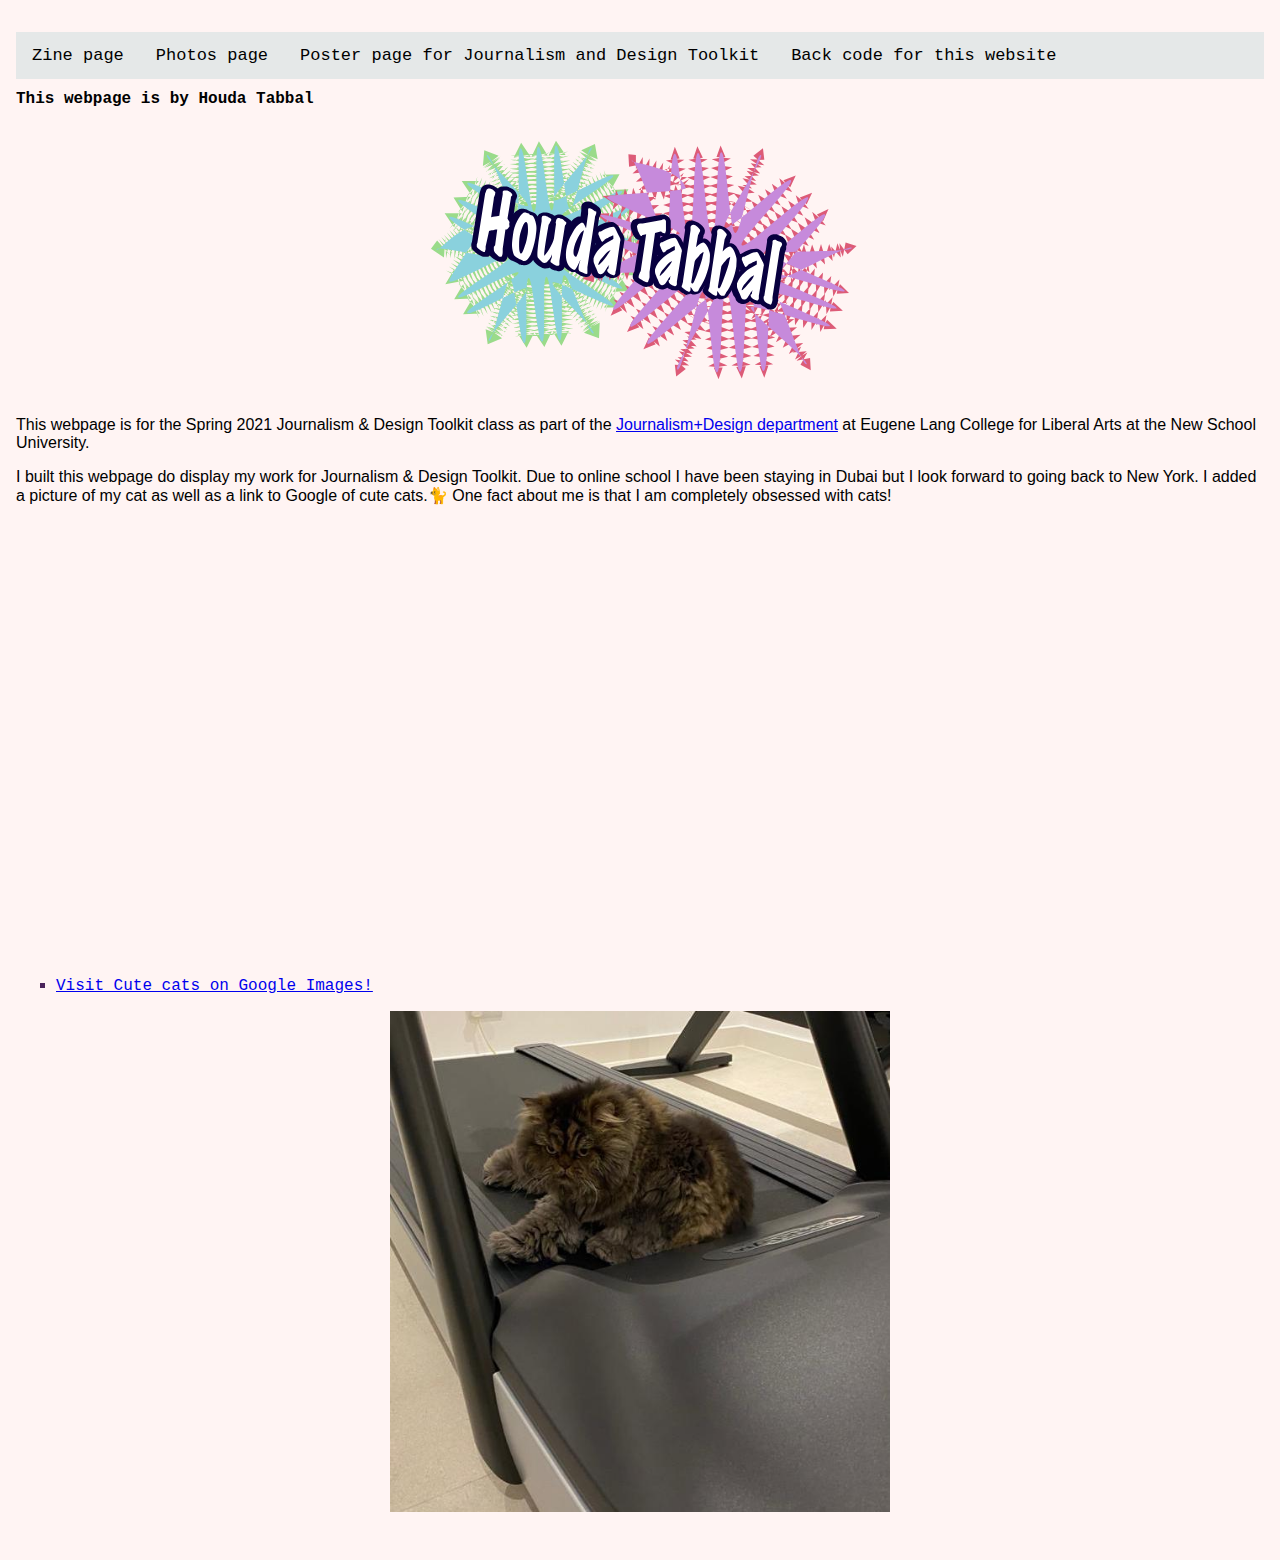
<file: index.html>
<!DOCTYPE html>
<html lang="en">

	<head>
		<meta charset="utf-8" />
		<meta name="viewport" content="width=device-width, initial-scale=1.0" />
		<title>Houda Tabbal’s Homepage for Journalism Design Toolkit</title>
	<link rel="stylesheet" href="stylesheets/styles.css" type="text/css" /> 
	</head>

<div class="topnav">
  <a href="zine.html">Zine page</a>
  <a href="photos.html">Photos page</a>
<a href="poster.html">Poster page for Journalism and Design Toolkit</a>
<a href="https://github.com/Houda-Tabbal/jdtoolkit-homepage">Back code for this website</a>
</div>

<h1 class="main-hed">This webpage is by Houda Tabbal</h1>

<a href="https://journalismdesign.com/">
  		<img class="logo" src="houda-jd-logo.svg" width="2500px" height="1000">
  		
		</a>
		
	<body>

		
    <p>
      This webpage is for the Spring 2021 Journalism & Design Toolkit class as part of the <a href="https://www.newschool.edu/lang/journalism-design/">Journalism+Design department</a> at Eugene Lang College for Liberal Arts at the New School University.
   
   <p>
   
   I built this webpage do display my work for Journalism & Design Toolkit. Due to online school I have been staying in Dubai but I look forward to going back to New York. I added a picture of my cat as well as a link to Google of cute cats.&#128008; One fact about me is that I am completely obsessed with cats!  
    

<iframe src="https://www.google.com/maps/embed?pb=!1m18!1m12!1m3!1d15370.330316813674!2d55.2715109100742!3d25.196678049051282!2m3!1f0!2f0!3f0!3m2!1i1024!2i768!4f13.1!3m3!1m2!1s0x3e5f43348a67e24b%3A0xff45e502e1ceb7e2!2sBurj%20Khalifa!5e0!3m2!1sen!2sae!4v1617124846454!5m2!1sen!2sae" width="600" height="450" style="border:0;" allowfullscreen="" loading="lazy"></iframe>
    <p>
    
    <ul style="list-style-type:square">

<li><a href="https://www.google.com/search?q=cute+cats&source=lnms&tbm=isch&sa=X&ved=2ahUKEwjxuYfYkdHuAhUEElkFHRHcDc8Q_AUoAXoECCIQAw&biw=2006&bih=1018#imgrc=S_fAjEZ3GR3VEM/">Visit Cute cats on Google Images!</a> </li>
</ul>

<img src="ImageOFcasper.JPG">
		</p>

    <!-- This is a comment, does it work?-->
	</body>

</html>
</file>
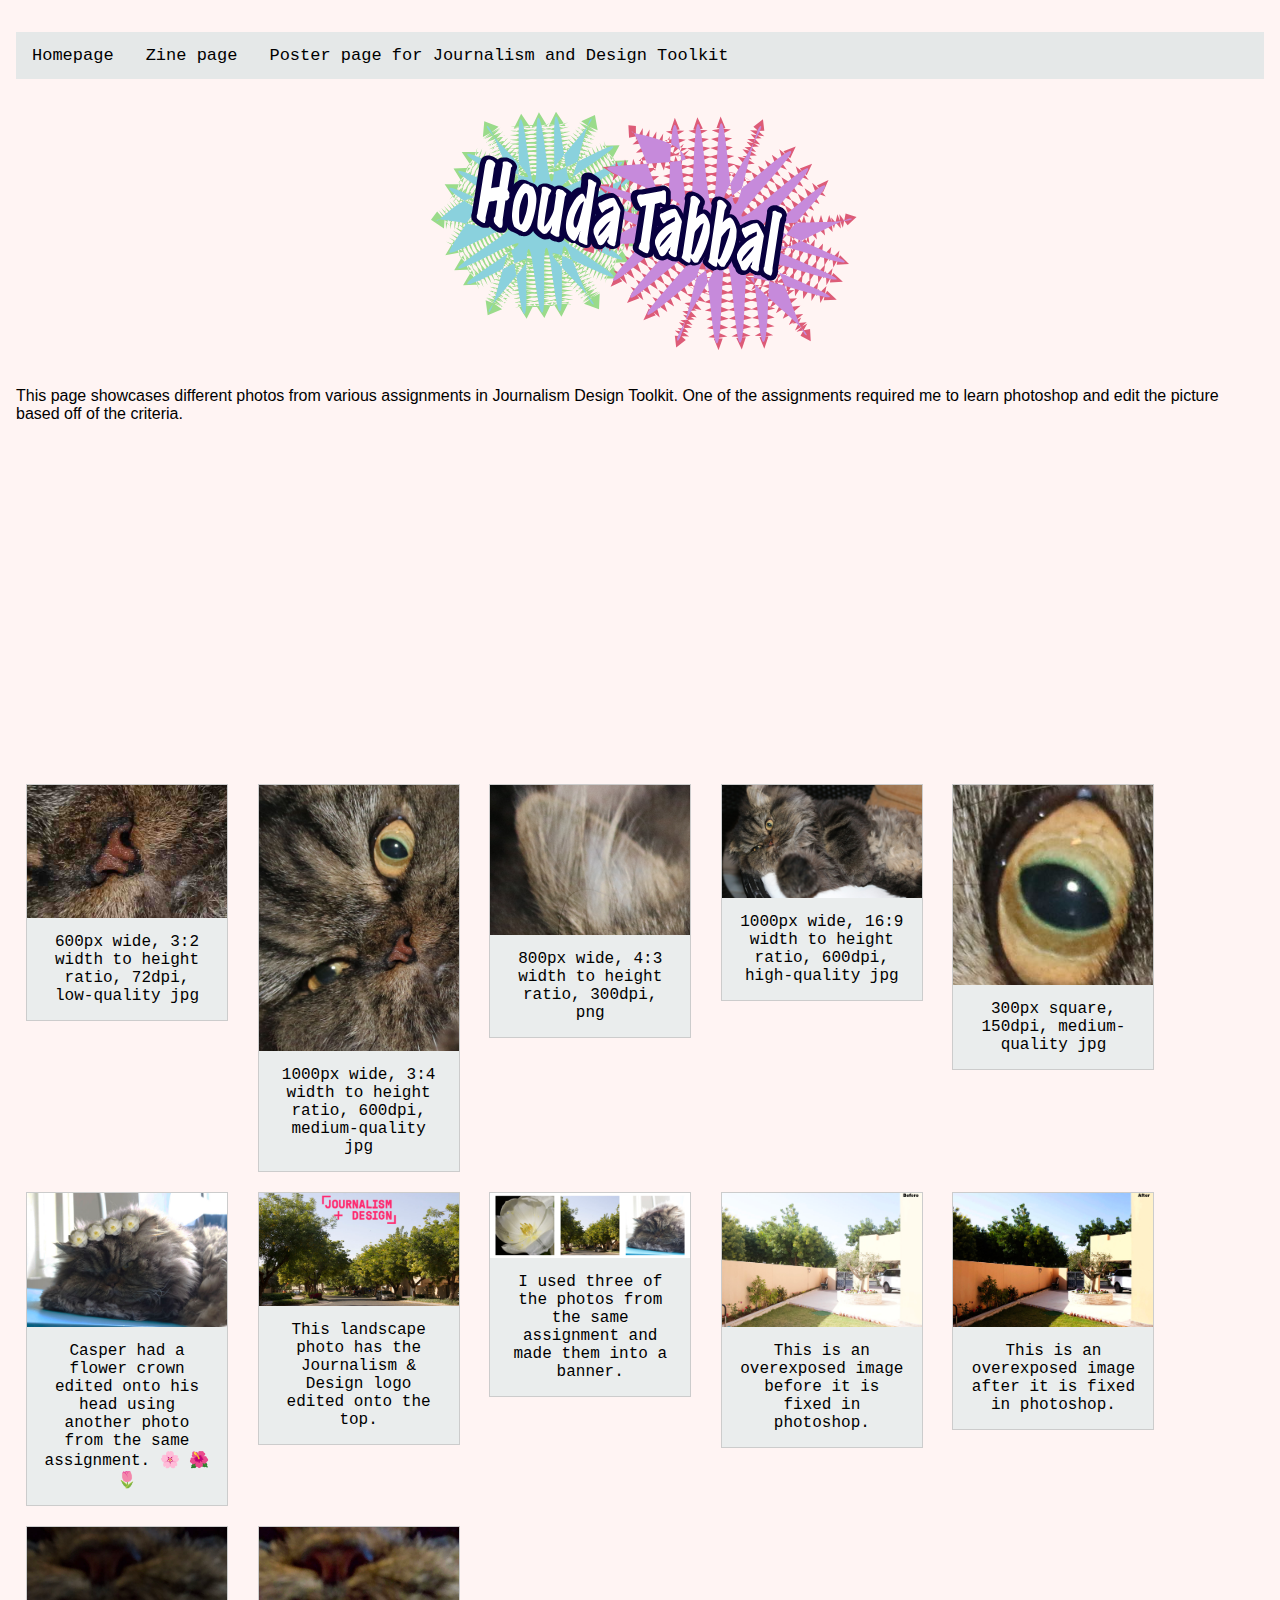
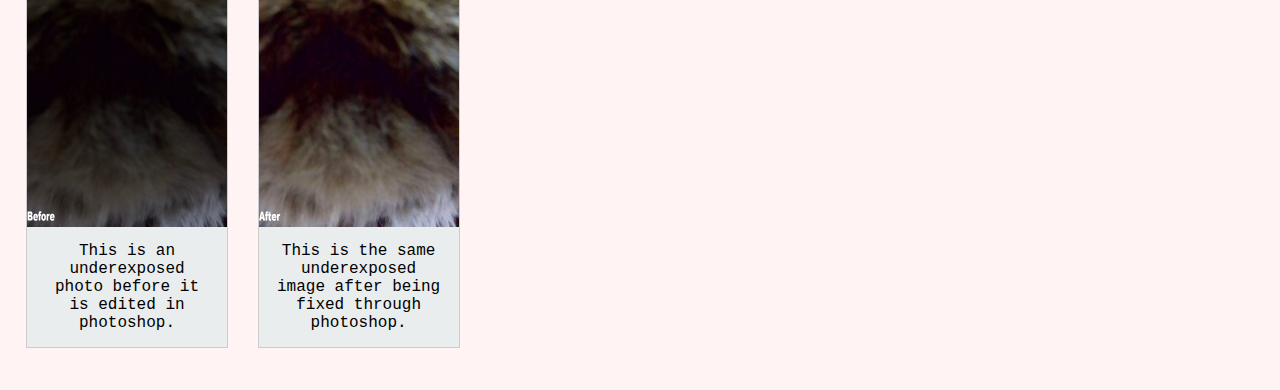
<file: photos.html>
<!DOCTYPE html>
<html lang="en">
     		     
<head>
		<meta charset="utf-8" />
		<meta name="viewport" content="width=device-width, initial-scale=1.0" />
		<title>Homepage for Sunset Photography</title>
	<link rel="stylesheet" href="stylesheets/styles.css" type="text/css" /> 
	
	 <div class="topnav">
	<a href="index.html">Homepage</a>
  <a href="houda-final-zine.html">Zine page</a>
<a href="poster.html">Poster page for Journalism and Design Toolkit</a>
</div>

	</head>
	
	<a href="https://journalismdesign.com/">
  		<img class="logo" src="houda-jd-logo.svg" width="2500px" height="1000">
		</a>
	<p>
      This page showcases different photos from various assignments in Journalism Design Toolkit. One of the assignments required me to learn photoshop and edit the picture based off of the criteria. 
      
      <p>
    	   
      <iframe width="560" height="315" src="https://www.youtube.com/embed/KAmSB5MQxOo" title="YouTube video player" frameborder="0" allow="accelerometer; autoplay; clipboard-write; encrypted-media; gyroscope; picture-in-picture" allowfullscreen></iframe>
       
<style>
div.gallery {
  margin: 10px;
  border: 1px solid #ccc;
  display: inline-block;
  vertical-align: top;
  width: 200px;
  background: #EAEDED
}

div.gallery:hover {
  border: 1px solid #777;
}

div.gallery img {
  width: 100%;
  height: auto;
}

div.desc {
  padding: 15px;
  text-align: center;
}
</style>
</head>
<body>

<div class="gallery">
    <img src="casper-3x2-72dpi-low.jpg" width="600" height="400">
  </a>
  <div class="desc">600px wide, 3:2 width to height ratio, 72dpi, low-quality jpg</div>
</div>

<div class="gallery">
    <img src="casper-3x4-600dpi-medium.jpg" width="600" height="400">
  </a>
  <div class="desc">1000px wide, 3:4 width to height ratio, 600dpi, medium-quality jpg</div>
</div>

<div class="gallery">
    <img src="casper-4x3-300dpi.png" width="600" height="400">
  </a>
  <div class="desc">800px wide, 4:3 width to height ratio, 300dpi, png</div>
</div>

<div class="gallery">
    <img src="casper-16x9-600dpi-high.jpg" width="600" height="400">
  </a>
  <div class="desc">1000px wide, 16:9 width to height ratio, 600dpi, high-quality jpg</div>
</div>

<div class="gallery">
    <img src="casper-square-150dpi-medium.jpg" width="600" height="400">
  </a>
  <div class="desc">300px square, 150dpi, medium-quality jpg</div>
</div>

<div class="gallery">
    <img src="houda-creative-casper-flowers.jpg" width="600" height="400">
  </a>
  <div class="desc">Casper had a flower crown edited onto his head using another photo from the same assignment. &#127800 &#127802 &#127799</div>
</div>

<div class="gallery">
    <img src="houda-logo.jpg" width="600" height="400">
  </a>
  <div class="desc">This landscape photo has the Journalism & Design logo edited onto the top.</div>
</div>

<div class="gallery">
    <img src="houda-banner.jpg" width="600" height="400">
  </a>
  <div class="desc">I used three of the photos from the same assignment and made them into a banner.</div>
</div>

<div class="gallery">
    <img src="houda-overexposed-before.jpg" width="600" height="400">
  </a>
  <div class="desc">This is an overexposed image before it is fixed in photoshop.</div>
</div>

<div class="gallery">
    <img src="houda-overexposed-after.jpg" width="600" height="400">
  </a>
  <div class="desc">This is an overexposed image after it is fixed in photoshop.</div>
</div>

<div class="gallery">
    <img src="houda-underexposed-before.jpg" width="600" height="400">
  </a>
  <div class="desc">This is an underexposed photo before it is edited in photoshop.</div>
</div>

<div class="gallery">
    <img src="houda-underexposed-after.jpg" width="600" height="400">
  </a>
  <div class="desc">This is the same underexposed image after being fixed through photoshop.</div>
</div>

</body>
</html>
</file>
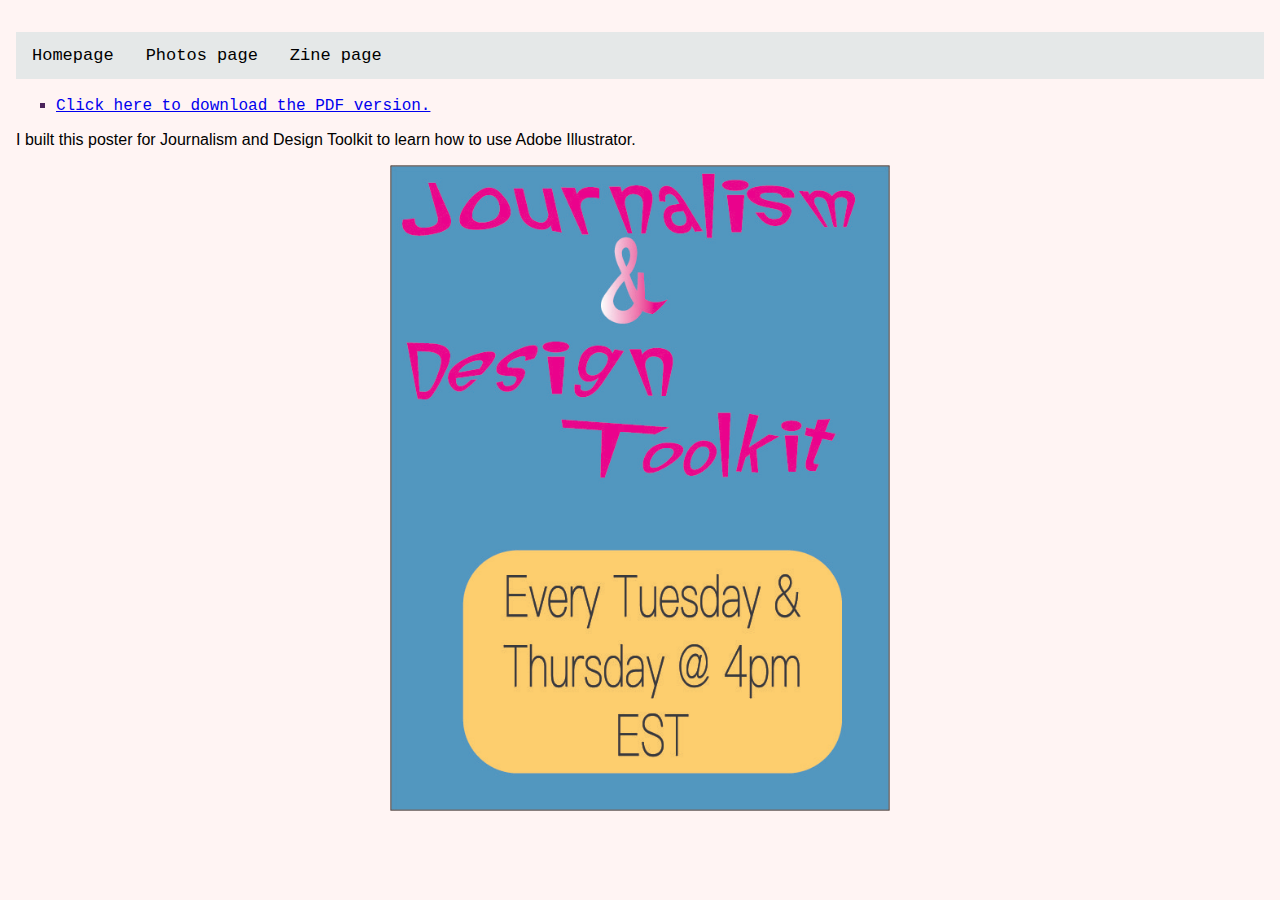
<file: poster.html>
<html lang="en">

	<head>
		<meta charset="utf-8" />
		<meta name="viewport" content="width=device-width, initial-scale=1.0" />
		<title>Poster for Journalism and Design Toolkit</title>
	    <link rel="stylesheet" href="stylesheets/styles.css" type="text/css" /> 
	 
	 <div class="topnav">
	<a href="index.html">Homepage</a>
  <a href="photos.html">Photos page</a>
  <a href="houda-final-zine.html">Zine page</a>
</div>

	    </head>
	     <ul style="list-style-type:square">
	     
	<li><a href="poster.pdf">Click here to download the PDF version.</a></li>
	</ul>
	
	<body>
	 
	 <p>
      I built this poster for Journalism and Design Toolkit to learn how to use Adobe Illustrator.  
      
      <p>
    

		
		<img src="jd-poster.jpg">
</file>
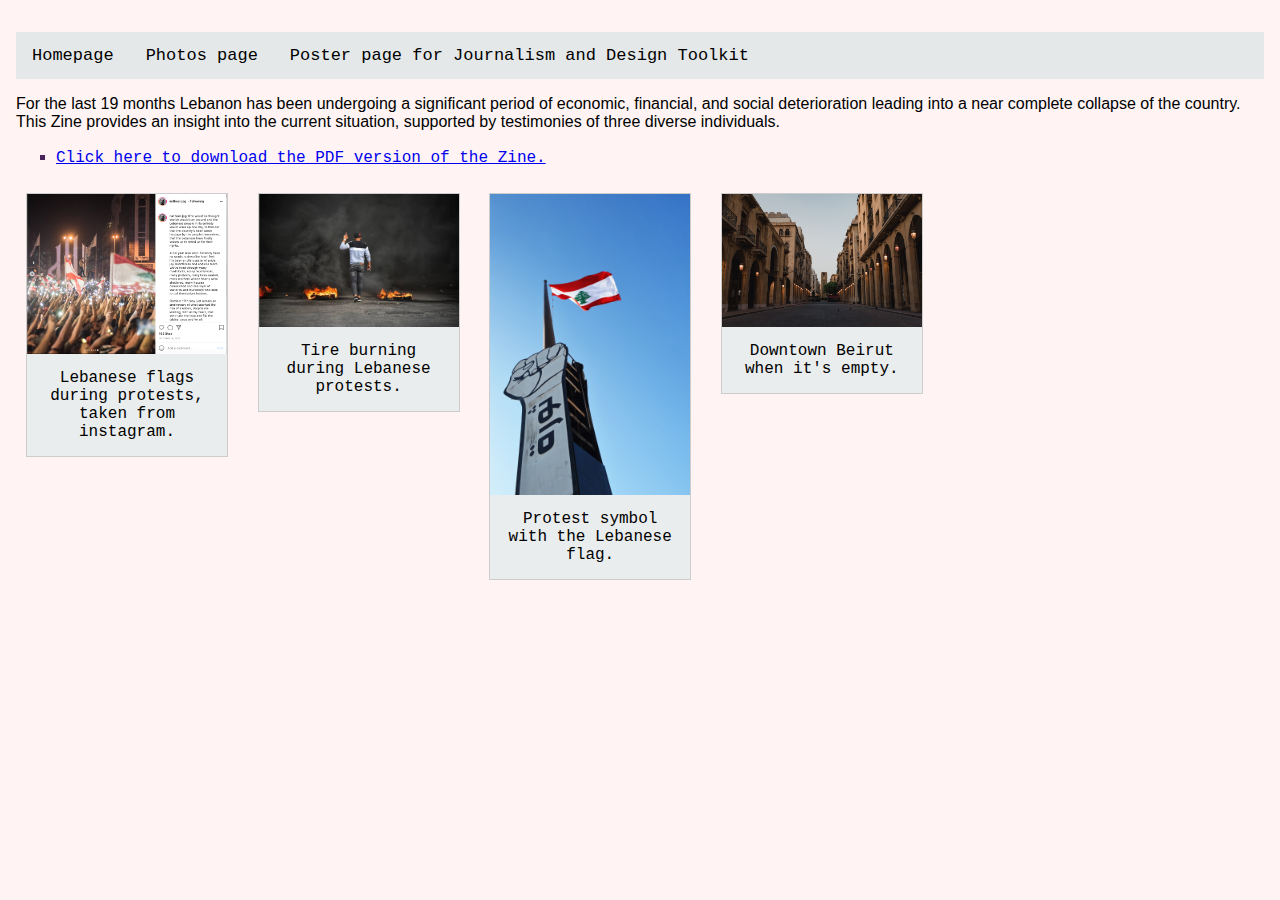
<file: zine.html>
<html lang="en">

	<head>
		<meta charset="utf-8" />
		<meta name="viewport" content="width=device-width, initial-scale=1.0" />
		<title>Poster for Journalism and Design Toolkit</title>
	    <link rel="stylesheet" href="stylesheets/styles.css" type="text/css" /> 
	  
	    <div class="topnav">
	<a href="index.html">Homepage</a>
  <a href="photos.html">Photos page</a>
 <a href="poster.html">Poster page for Journalism and Design Toolkit</a>
</div>
	   
	    </head>
	    
	    
	    <body>
	 
	 <p>
 For the last 19 months Lebanon has been undergoing a significant period of economic, financial, and social deterioration leading into a near complete collapse of the country. This Zine provides an insight into the current situation, supported by testimonies of three diverse individuals.    
    	    <p>
		<ul style="list-style-type:square">
	     
	<li><a href="houda-final-zine.pdf">Click here to download the PDF version of the Zine.</a></li>
	</ul>
    
           
<style>
div.gallery {
  margin: 10px;
  border: 1px solid #ccc;
  display: inline-block;
  vertical-align: top;
  width: 200px;
  background: #EAEDED
}

div.gallery:hover {
  border: 1px solid #777;
}

div.gallery img {
  width: 100%;
  height: auto;
}

div.desc {
  padding: 15px;
  text-align: center;
}
</style>
</head>
<body>  
      <div class="gallery">
    <img src="protests-flag.png" width="600" height="400">
  </a>
  <div class="desc">Lebanese flags during protests, taken from instagram.</div>
</div>

<div class="gallery">
    <img src="protests-fire.png" width="600" height="400">
  </a>
  <div class="desc">Tire burning during Lebanese protests.</div>
</div>
  
  <div class="gallery">
    <img src="protest-fist.jpg" width="600" height="400">
  </a>
  <div class="desc">Protest symbol with the Lebanese flag.</div>
</div>

<div class="gallery">
    <img src="downtown.jpg" width="600" height="400">
  </a>
  <div class="desc">Downtown Beirut when it's empty.</div>
</div>
</file>
<file: stylesheets/styles.css>
body {
	background-color: #FFF4F3;
	margin: 1em auto;
	font-size: 16px;
	padding: 1em;
	text-align: left;
	font-family: "Courier", "Verdana", "Times", sans-serif;
}

img {
  display: block;
  margin-left: auto;
  margin-right: auto;
  width: 40%;
}

h1 {
	color: #000000 ;
	font-size: 1em;
}

p {
	font-family: 'Lato', sans-serif;
	color: #000000;
    display: block;
    margin-block-start: 1em;
    margin-block-end: 1em;
    margin-inline-start: 0px;
    margin-inline-end: 0px;
}

ul li::marker {
	font-family: 'Lato', sans-serif;
	color: #4A235A;
	max-width: 30em;
	width: 100%;
	text-align: left;
	margin: 1em auto 1em auto;
	font-size:  1em;
	line-height: 1.3;
}


img.logo {
	width: 100%;
	height: auto;
	max-width: 500px;
	max-height: 500px;
	margin: 2em auto;
}
<style>
a:link {
  color: #C0392B ;
  background-color: transparent;
  text-decoration: none;
}

a:visited {
  color: #8E44AD ;
  background-color: transparent;
  text-decoration: none;
}

a:hover {
  color: #17202A ;
  background-color: transparent;
  text-decoration: underline;

}

.topnav {
  background-color: #E5E8E8;
  overflow: hidden;
}

.topnav a {
  float: left;
  color: #000000;
  text-align: center;
  padding: 14px 16px;
  text-decoration: none;
  font-size: 17px;
}

.topnav a:hover {
  background-color: #CD6155;
  color: white;
}

.topnav a.active {
  background-color: #95A5A6;
  color: black;
}
</style>
</file>
